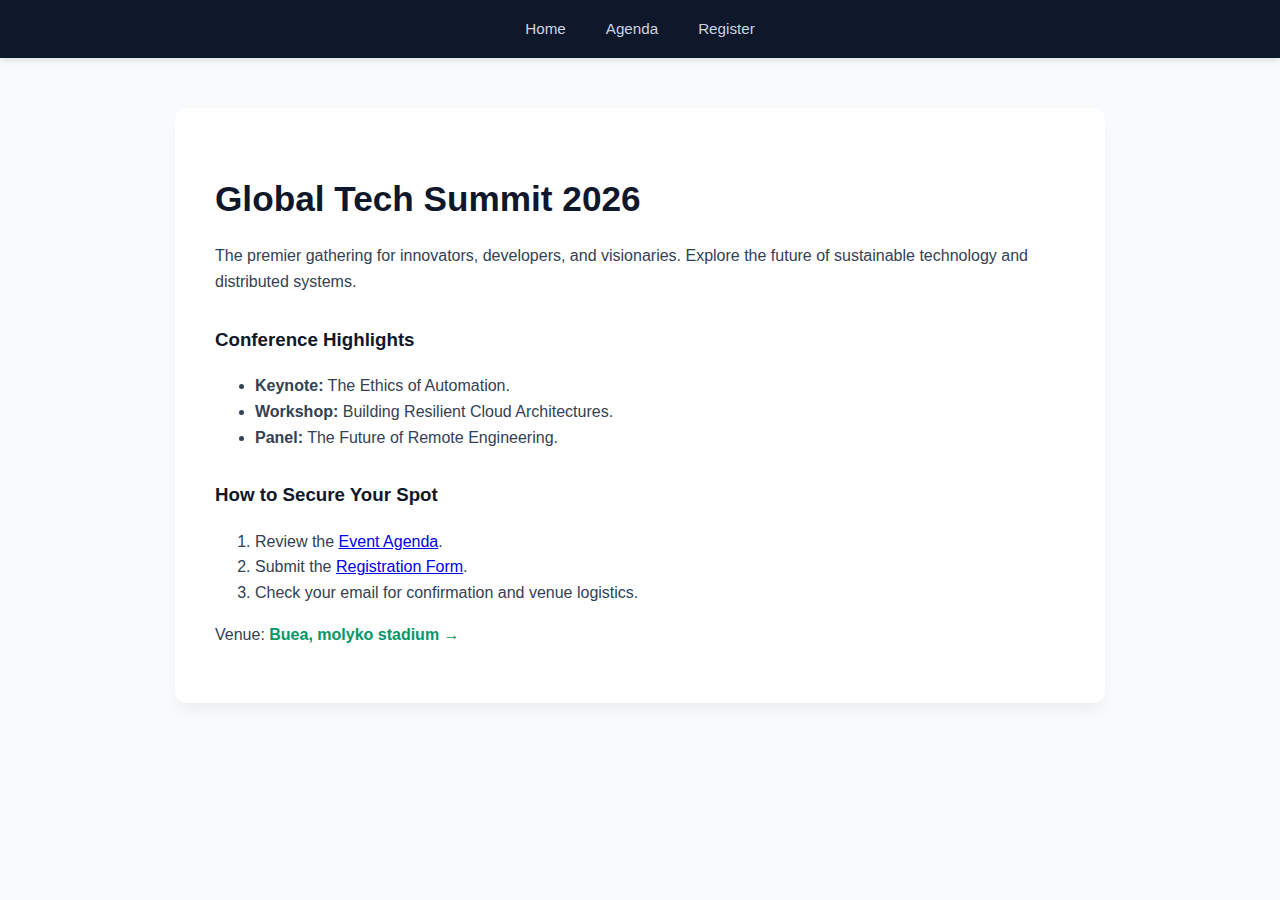
<file: index.html>
<!DOCTYPE html>
<html lang="en">
<head>
    <meta charset="UTF-8">
    <title>Global Tech Summit 2026</title>
    <link rel="stylesheet" href="style.css">
</head>
<body>
    <nav>
        <ul>
            <li><a href="index.html">Home</a></li>
            <li><a href="schedule.html">Agenda</a></li>
            <li><a href="register.html">Register</a></li>
        </ul>
    </nav>

    <div class="container">
        <h1>Global Tech Summit 2026</h1>
        <p>The premier gathering for innovators, developers, and visionaries. Explore the future of sustainable technology and distributed systems.</p>

        <h3>Conference Highlights</h3>
        <ul>
            <li><strong>Keynote:</strong> The Ethics of Automation.</li>
            <li><strong>Workshop:</strong> Building Resilient Cloud Architectures.</li>
            <li><strong>Panel:</strong> The Future of Remote Engineering.</li>
        </ul>

        <h3>How to Secure Your Spot</h3>
        <ol>
            <li>Review the <a href="schedule.html">Event Agenda</a>.</li>
            <li>Submit the <a href="register.html">Registration Form</a>.</li>
            <li>Check your email for confirmation and venue logistics.</li>
        </ol>

        <p>Venue: <a href="https://www.google.com/maps" class="btn-secondary" target="_blank">Buea, molyko stadium  &rarr;</a></p>
    </div>
</body>
</html>
</file>
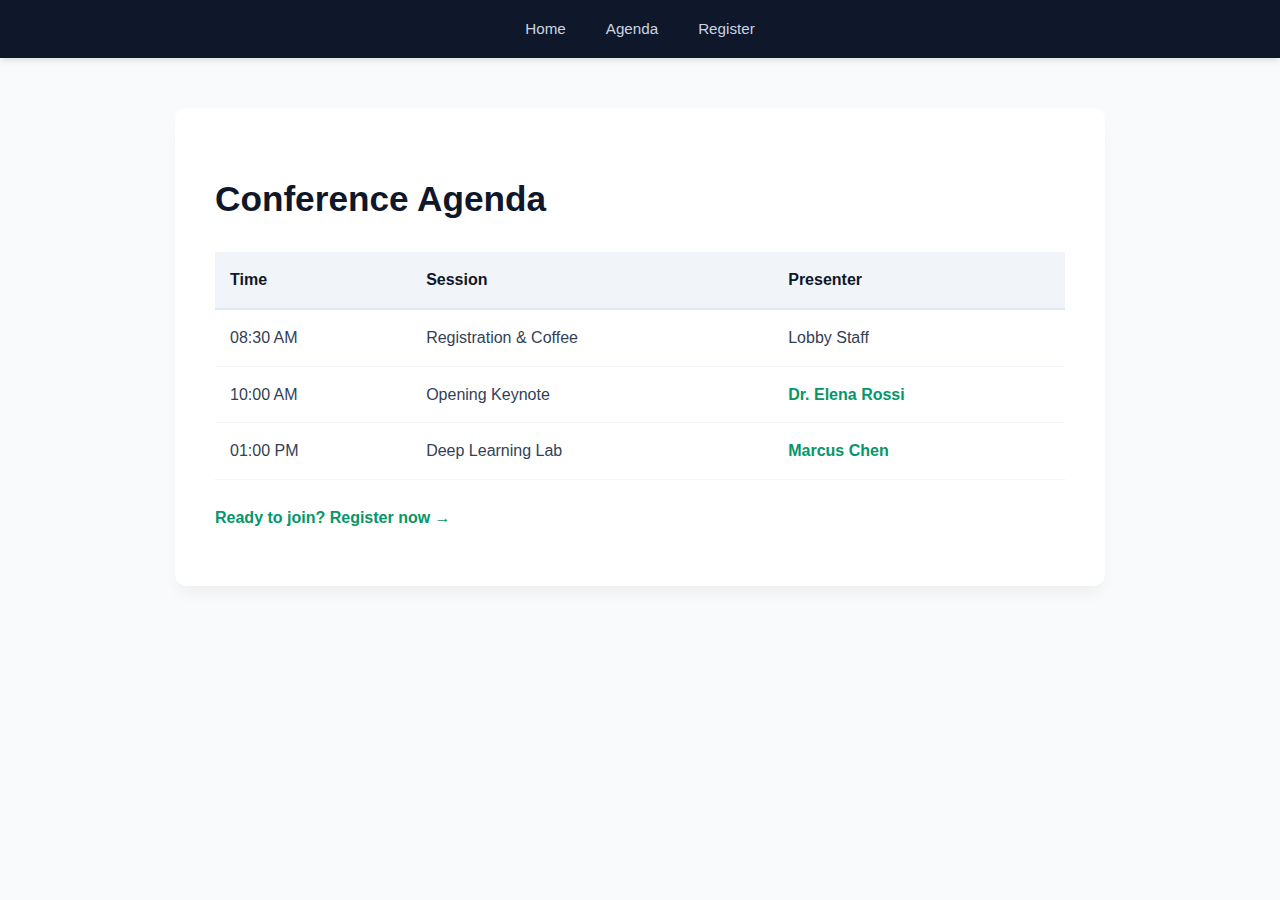
<file: schedule.html>
<!DOCTYPE html>
<html lang="en">
<head>
    <meta charset="UTF-8">
    <title>GTS | Agenda</title>
    <link rel="stylesheet" href="style.css">
</head>
<body>
    <nav>
        <ul>
            <li><a href="index.html">Home</a></li>
            <li><a href="schedule.html">Agenda</a></li>
            <li><a href="register.html">Register</a></li>
        </ul>
    </nav>

    <div class="container">
        <h1>Conference Agenda</h1>
        <table>
            <thead>
                <tr>
                    <th>Time</th>
                    <th>Session</th>
                    <th>Presenter</th>
                </tr>
            </thead>
            <tbody>
                <tr>
                    <td>08:30 AM</td>
                    <td>Registration & Coffee</td>
                    <td>Lobby Staff</td>
                </tr>
                <tr>
                    <td>10:00 AM</td>
                    <td>Opening Keynote</td>
                    <td><a href="#" class="btn-secondary">Dr. Elena Rossi</a></td>
                </tr>
                <tr>
                    <td>01:00 PM</td>
                    <td>Deep Learning Lab</td>
                    <td><a href="#" class="btn-secondary">Marcus Chen</a></td>
                </tr>
            </tbody>
        </table>
        <p><a href="register.html" class="btn-secondary">Ready to join? Register now &rarr;</a></p>
    </div>
</body>
</html>
</file>
<file: style.css>
:root {
    --primary: #0f172a;   
    --accent: #059669;     
    --text: #334155;       
    --bg: #f8fafc;         
    --white: #ffffff;
}

body {
    font-family: 'Inter', -apple-system, sans-serif;
    background-color: var(--bg);
    color: var(--text);
    margin: 0;
    line-height: 1.6;
}

/* NAVIGATION */
nav {
    background: var(--primary);
    padding: 1rem 0;
    box-shadow: 0 4px 6px -1px rgba(0,0,0,0.1);
    position: sticky;
    top: 0;
    z-index: 100;
}

nav ul {
    list-style: none;
    margin: 0;
    padding: 0;
    display: flex;
    justify-content: center;
}

nav ul li { margin: 0 20px; }

nav ul li a {
    color: #cbd5e1;
    text-decoration: none;
    font-weight: 500;
    font-size: 0.95rem;
    transition: 0.3s;
}

nav ul li a:hover { color: var(--accent); }

/* LAYOUT CONTAINER */
.container {
    max-width: 850px;
    margin: 50px auto;
    background: var(--white);
    padding: 40px;
    border-radius: 12px;
    box-shadow: 0 10px 15px -3px rgba(0,0,0,0.05);
}

h1 { color: var(--primary); font-size: 2.2rem; margin-bottom: 10px; }
h2, h3 { color: var(--primary); margin-top: 30px; }

/* TABLE STYLING (Schedule) */
table {
    width: 100%;
    border-collapse: collapse;
    margin: 25px 0;
}

th {
    background: #f1f5f9;
    color: var(--primary);
    text-align: left;
    padding: 15px;
    border-bottom: 2px solid #e2e8f0;
}

td { padding: 15px; border-bottom: 1px solid #f1f5f9; }

tr:hover { background: #f8fafc; }

/* FORM STYLING */
form { display: grid; gap: 20px; }

.form-group { display: flex; flex-direction: column; }

label { font-weight: 600; margin-bottom: 8px; font-size: 0.9rem; color: var(--primary); }

input[type="text"], input[type="email"], select, textarea {
    padding: 12px;
    border: 1px solid #cbd5e1;
    border-radius: 6px;
    font-size: 1rem;
    transition: border-color 0.2s;
}

input:focus { outline: none; border-color: var(--accent); }

.radio-group { display: flex; gap: 20px; align-items: center; }

button {
    background: var(--primary);
    color: white;
    padding: 14px;
    border: none;
    border-radius: 6px;
    font-weight: 600;
    cursor: pointer;
    transition: 0.3s;
}

button:hover { background: var(--accent); }

/* UTILITIES */
.btn-secondary { color: var(--accent); font-weight: 600; text-decoration: none; }
</file>
